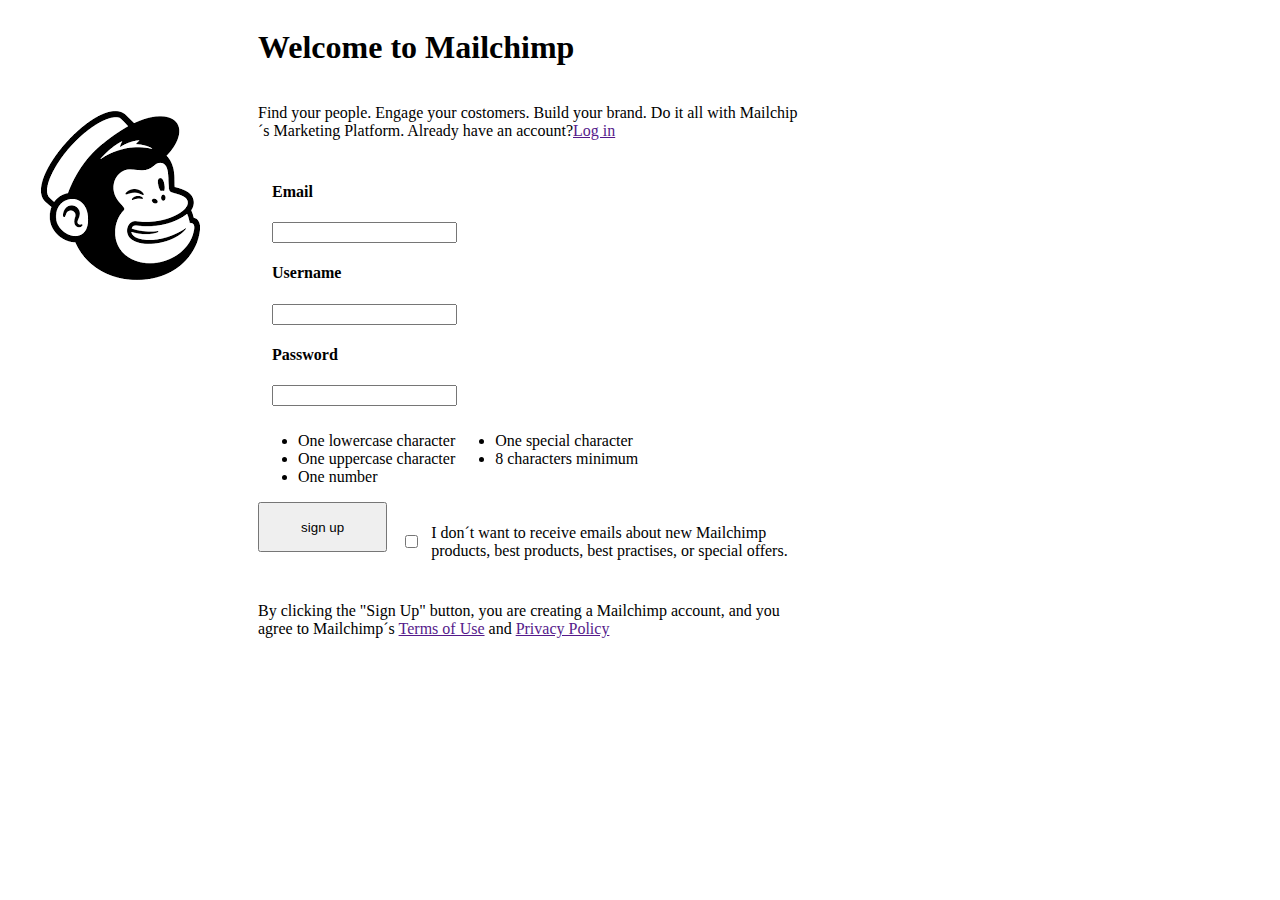
<file: index.html>
<!DOCTYPE html>
<html lang="en">
<head>
    <meta charset="UTF-8">
    <meta http-equiv="X-UA-Compatible" content="IE=edge">
    <meta name="viewport" content="width=device-width, initial-scale=1.0">
    <title>Document</title>
    <link rel="stylesheet" href="styles.css">
</head>
<body>
    <div class="todo">
        <div class="logo">
            <img src="[data-uri]" alt="Logo">
        </div>
        <div class="texto">
            <h1>Welcome to Mailchimp</h1>
            <p>Find your people. Engage your costomers. Build your brand. Do it all with Mailchip´s Marketing Platform. Already have an account?<a href="">Log in</a> </p>
            <form>
            <fieldset class="formulario">
                <label class ="mail" for="mail">
                    <h4>Email</h4>
                    <input type="email" id="mail">
                </label>
                <label for="user">
                    <h4>Username</h4>
                    <input type="text" id="user">
                </label>
                <label for="pass">
                    <h4>Password</h4>
                    <input type="password" id="pass">
                </label>
            </fieldset>
            </form>
            <div class="lista">
                <ul>
                    <li>One lowercase character</li>
                    <li>One uppercase character</li>
                    <li>One number</li>
                </ul>
                <ul>
                    <li>One special character</li>
                    <li>8 characters minimum</li>
                </ul>
            </div>
            <div class="enviar">
                <button class="boton">sign up</button>
                
                <fieldset class="formulario2">
                    <div>
                    <label for="check">
                    <input type="checkbox" name="check">
                    </label>
                    </div>
                    <div>
                    <p class="condi">I don´t want to receive emails about new Mailchimp products, best products, best practises, or special offers.</p>
                </div>

                </fieldset>
        
            </div>
                <p>By clicking the "Sign Up" button, you are creating a Mailchimp account, and you agree to Mailchimp´s <a href="">Terms of Use</a> and <a href="">Privacy Policy</a></p>
        </div>
    </div>
</body>
</html>
</file>
<file: styles.css>
.todo{
    display: flex;
}

.logo{
    position: absolute;
    margin-top: 75px;
}
.texto{
    display: flex;
    flex-direction: column;
    width: 550px;
    margin-left: 250px;
}

.boton{
    width: 225px;
    height: 50px;
}
.formulario{
    border: none;
}
.lista{
    display: flex;
    align-items: flex-start;
}

.enviar{
    display:flex;
}
.formulario2{
    display: flex;
    flex-direction:row;
    align-items: center;

    border: none;
}
.condi{
    padding-left: 10px;
}
</file>
